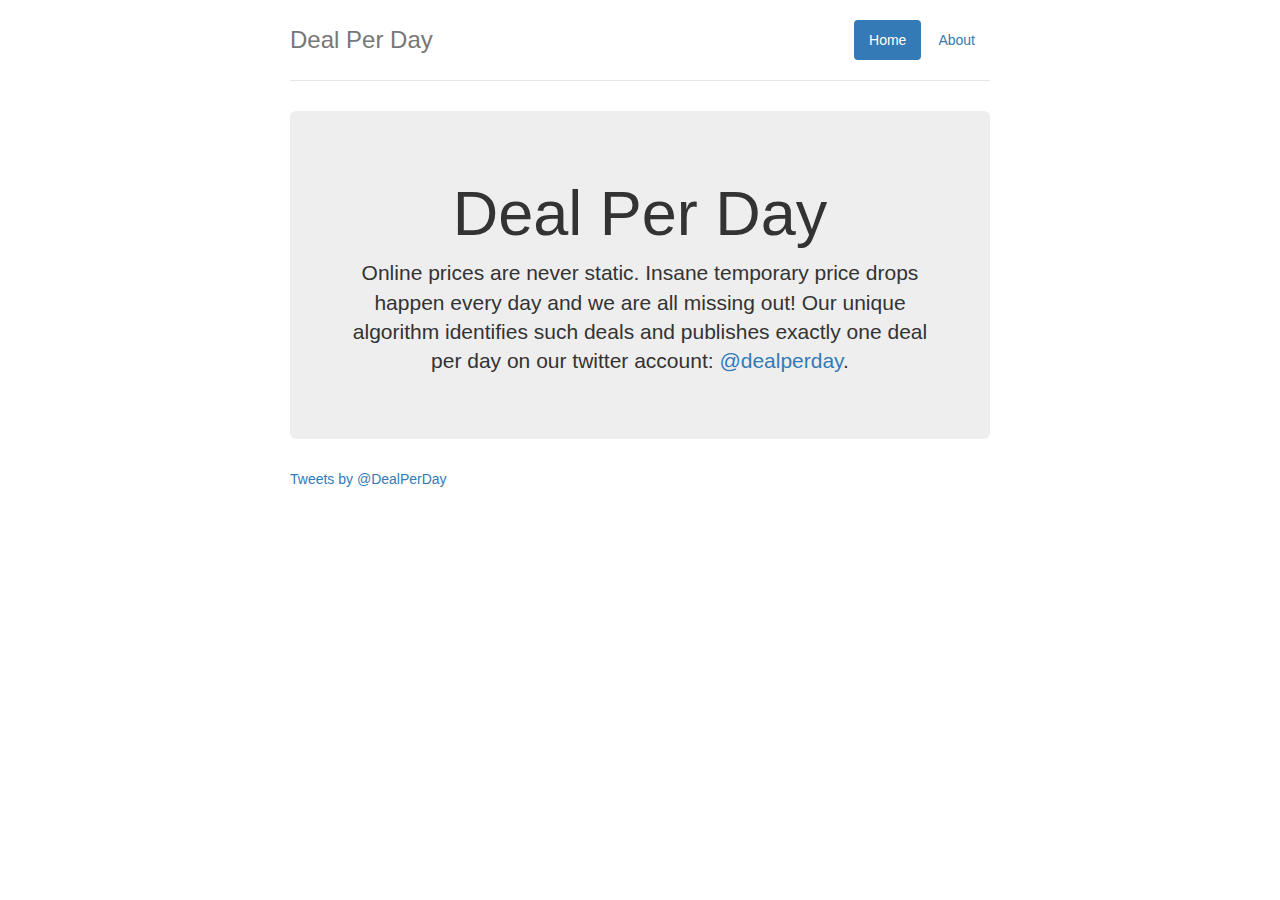
<file: index.html>
<!DOCTYPE html>
<html lang="en">
  <head>
    <meta charset="utf-8">
    <meta http-equiv="X-UA-Compatible" content="IE=edge">
    <meta name="viewport" content="width=device-width, initial-scale=1">
    <!-- The above 3 meta tags *must* come first in the head; any other head content must come *after* these tags --> 

    <title>Deal Per Day</title>

    <!-- Bootstrap core CSS -->
    <link href="./css/bootstrap.min.css" rel="stylesheet">

    <!-- Custom styles for this template -->
    <link href="./css/jumbotron-narrow.css" rel="stylesheet">

    <!-- Personal customization -->
    <link href="./css/custom.css" rel="stylesheet">

  </head>

  <body>
    <div class="container">
      <div class="header clearfix">
        <nav>
          <ul class="nav nav-pills pull-right">
            <li role="presentation" class="active"><a href="#">Home</a></li>
            <li role="presentation"><a href="/about.html">About</a></li>
          </ul>
        </nav>
        <h3 class="text-muted">Deal Per Day</h3>
      </div>

      <div class="jumbotron">
        <h1>Deal Per Day</h1>
        <p class="lead">Online prices are never static. Insane temporary price drops happen every day and we are all missing out!
                        Our unique algorithm identifies such deals and publishes exactly one deal per day on our twitter account: <a href="https://twitter.com/dealperday">@dealperday</a>.</p>
        
      </div>

      <div class="row twitter-container">
      	<div class="col-lg-12">
			<a class="twitter-timeline" href="https://twitter.com/DealPerDay" height="1024px" data-widget-id="583225613286125568">Tweets by @DealPerDay</a>
			<script>!function(d,s,id){var js,fjs=d.getElementsByTagName(s)[0],p=/^http:/.test(d.location)?'http':'https';if(!d.getElementById(id)){js=d.createElement(s);js.id=id;js.src=p+"://platform.twitter.com/widgets.js";fjs.parentNode.insertBefore(js,fjs);}}(document,"script","twitter-wjs");</script>
		</div>
      </div>
    </div> <!-- /container -->
  </body>
</html>
</file>
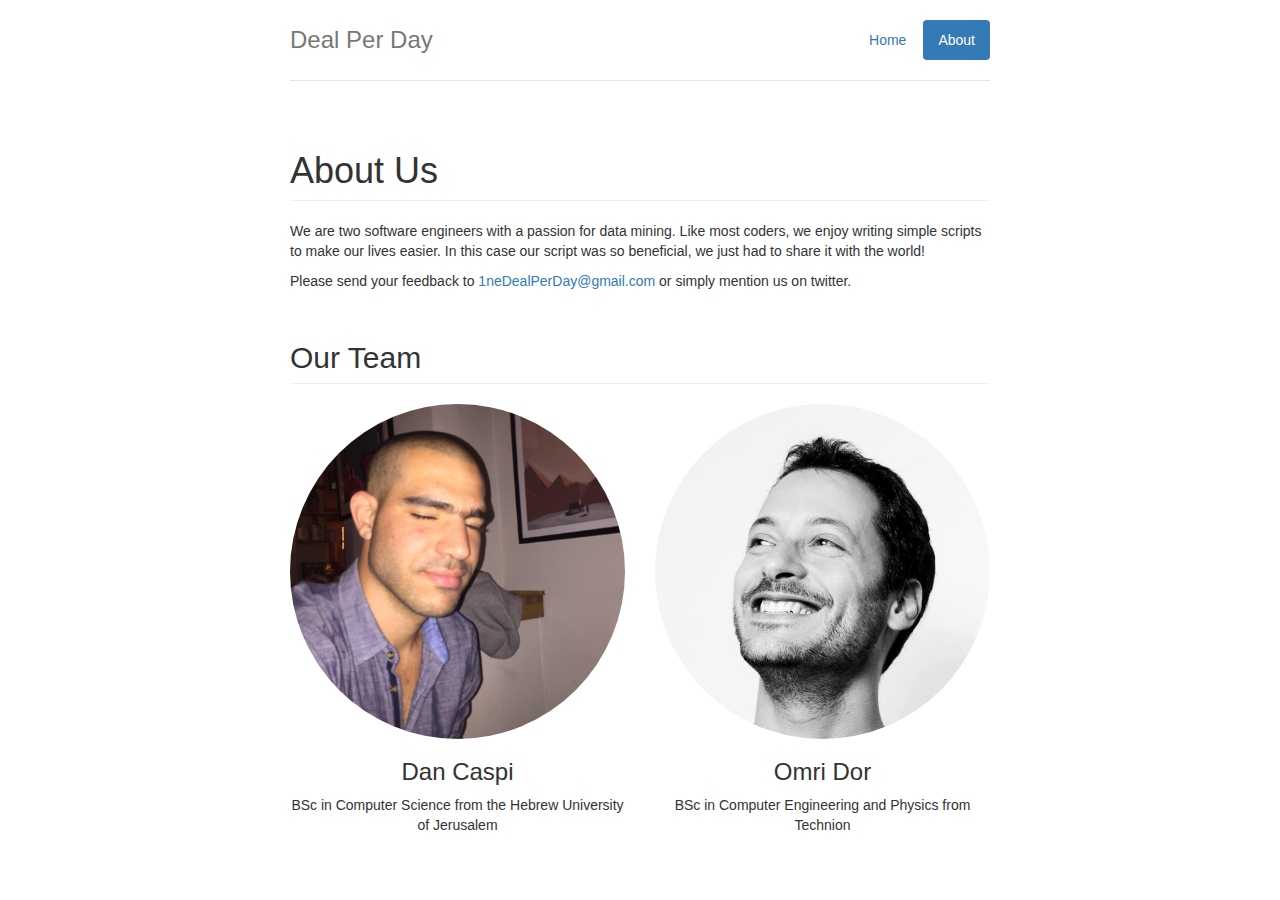
<file: about.html>
<!DOCTYPE html>
<html lang="en">
  <head>
    <meta charset="utf-8">
    <meta http-equiv="X-UA-Compatible" content="IE=edge">
    <meta name="viewport" content="width=device-width, initial-scale=1">
    <!-- The above 3 meta tags *must* come first in the head; any other head content must come *after* these tags --> 

    <title>Deal Per Day</title>

    <!-- Bootstrap core CSS -->
    <link href="./css/bootstrap.min.css" rel="stylesheet">

    <!-- Custom styles for this template -->
    <link href="./css/jumbotron-narrow.css" rel="stylesheet">

    <!-- Personal customization -->
    <link href="./css/custom.css" rel="stylesheet">

  </head>

  <body>
    <div class="container">
      <div class="header clearfix">
        <nav>
          <ul class="nav nav-pills pull-right">
            <li role="presentation"><a href="/index.html">Home</a></li>
            <li role="presentation" class="active"><a href="#">About</a></li>
          </ul>
        </nav>
        <h3 class="text-muted">Deal Per Day</h3>
      </div>



        <!-- Introduction Row -->
        <div class="row">
            <div class="col-lg-12">
                <h1 class="page-header">About Us
                </h1>
                <p>We are two software engineers with a passion for data mining. Like most coders, we enjoy writing simple scripts to make our lives easier. In this case our script was so beneficial, we just had to share it with the world!</p>
                <p>Please send your feedback to <a href="mailto:1neDealPerDay@gmail.com">1neDealPerDay@gmail.com</a> or simply mention us on twitter.</p>
            </div>
        </div>

        <!-- Team Members Row -->
        <div class="row">
            <div class="col-lg-12">
                <h2 class="page-header">Our Team</h2>
            </div>
            <div class="col-lg-6 col-sm-6 text-center">
                <img class="img-circle img-responsive img-center center-block" src="./profile_pics/dan_profile.jpg" alt="">
                <h3>Dan Caspi</h3>
                <p>BSc in Computer Science from the Hebrew University of Jerusalem</p>
            </div>
            <div class="col-lg-6 col-sm-6 text-center">
                <img class="img-circle img-responsive img-center center-block" src="./profile_pics/omri_profile.jpg" alt="">
                <h3>Omri Dor</h3>
                <p>BSc in Computer Engineering and Physics from Technion</p>
            </div>
        </div>


    </div> <!-- /container -->
  </body>
</html>
</file>
<file: css/jumbotron-narrow.css>
/* Space out content a bit */
body {
  padding-top: 20px;
  padding-bottom: 20px;
}

/* Everything but the jumbotron gets side spacing for mobile first views */
.header,
.marketing,
.footer {
  padding-right: 15px;
  padding-left: 15px;
}

/* Custom page header */
.header {
  padding-bottom: 20px;
  border-bottom: 1px solid #e5e5e5;
}
/* Make the masthead heading the same height as the navigation */
.header h3 {
  margin-top: 0;
  margin-bottom: 0;
  line-height: 40px;
}

/* Custom page footer */
.footer {
  padding-top: 19px;
  color: #777;
  border-top: 1px solid #e5e5e5;
}

/* Customize container */
@media (min-width: 768px) {
  .container {
    max-width: 730px;
  }
}
.container-narrow > hr {
  margin: 30px 0;
}

/* Main marketing message and sign up button */
.jumbotron {
  text-align: center;
  border-bottom: 1px solid #e5e5e5;
}
.jumbotron .btn {
  padding: 14px 24px;
  font-size: 21px;
}

/* Supporting marketing content */
.marketing {
  margin: 40px 0;
}
.marketing p + h4 {
  margin-top: 28px;
}

/* Responsive: Portrait tablets and up */
@media screen and (min-width: 768px) {
  /* Remove the padding we set earlier */
  .header,
  .marketing,
  .footer {
    padding-right: 0;
    padding-left: 0;
  }
  /* Space out the masthead */
  .header {
    margin-bottom: 30px;
  }
  /* Remove the bottom border on the jumbotron for visual effect */
  .jumbotron {
    border-bottom: 0;
  }
}
</file>
<file: css/custom.css>
/* Change width of twitter feed */
#twitter-widget-0 {
  width: 100% !important;  
}
</file>
